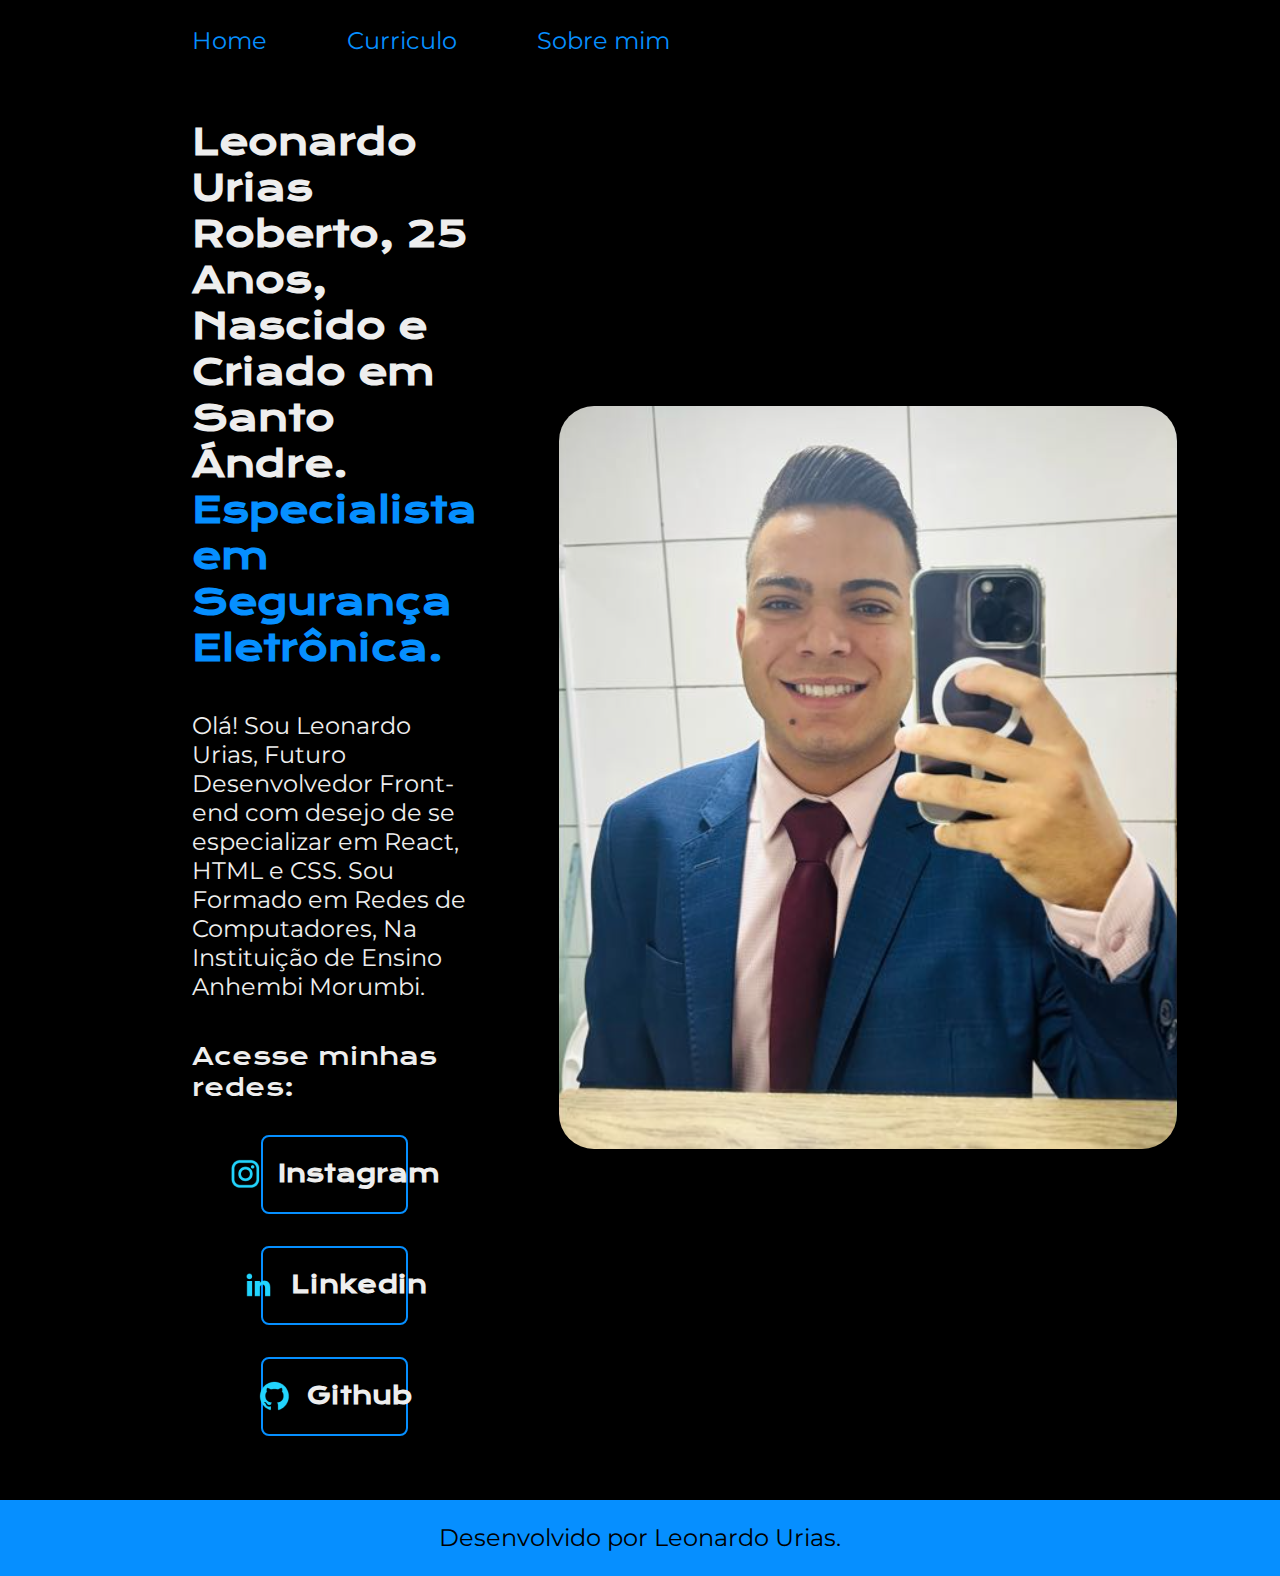
<file: index.html>
<!DOCTYPE html>
<html lang="en">

<head>
  <meta charset="UTF-8">
  <meta name="viewport" content="width=device-width, initial-scale=1.0">
  <title>Portifolio</title>
  <link rel="stylesheet" href="styles/style.css">
</head>

<body>
  <header class="cabecalho">
    <nav class="cabecalho__menu">
      <a class="cabecalho__menu__link" href="index.html">Home</a>
      <a class="cabecalho__menu__link" href="curriculum.html">Curriculo</a>
      <a class="cabecalho__menu__link" href="about.html">Sobre mim</a>
    </nav>
  </header>
  <main class="apresentacao">
    <section class="apresentacao__conteudo">
      <h1 class="apresentacao__conteudo__titulo">Leonardo Urias Roberto, 25 Anos, Nascido e Criado em Santo Ándre. <strong class="titulo-destaque">Especialista em Segurança Eletrônica.</strong></h1>
      <p class="apresentacao__conteudo__texto">Olá! Sou Leonardo Urias, Futuro Desenvolvedor Front-end com desejo de se especializar em React, HTML e CSS. Sou Formado em Redes de Computadores, Na Instituição de Ensino Anhembi Morumbi.</p>
      <div class="apresentacao__links">
        <h2 class="apresentacao__links__subtitulo">Acesse minhas redes:</h2>
        <a class="apresentacao__links__navegacao" href="https://instagram.com/leonardo_urias">
          <img src="assets/instagram.png">
          Instagram
        </a>
        <a class="apresentacao__links__navegacao" href="http://linkedin.com/leonardo urias">
          <img src="assets/linkedin.png">
          Linkedin
        </a>
        <a class="apresentacao__links__navegacao" href="http://github.com/Uriasss">
          <img src="assets/github.png">
          Github
        </a>
      </div>
    </section>
    <img class="imagem" src="assets/Foto Alura.png" alt="foto do Leonardo urias">
  </main>
  <footer>
    <p class="footer">Desenvolvido por Leonardo Urias.</p>
  </footer>
</body>

</html>
</file>
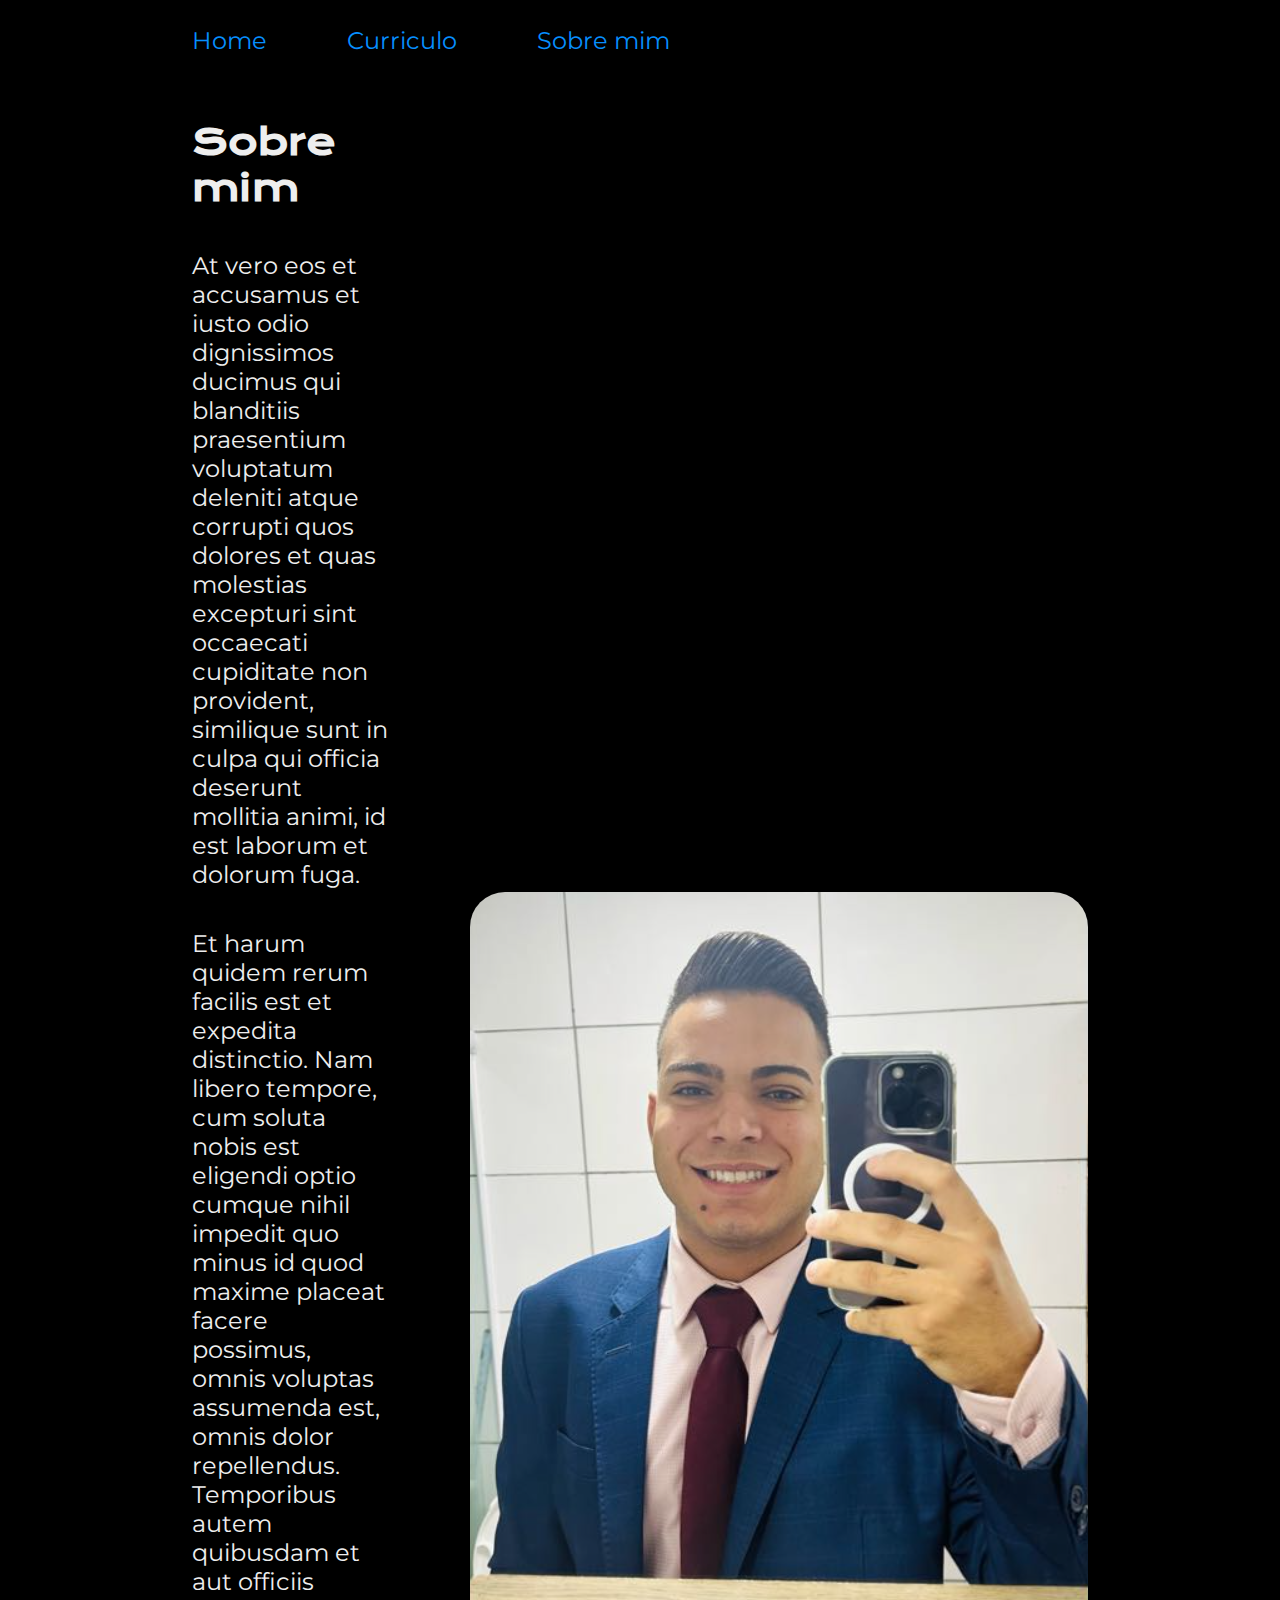
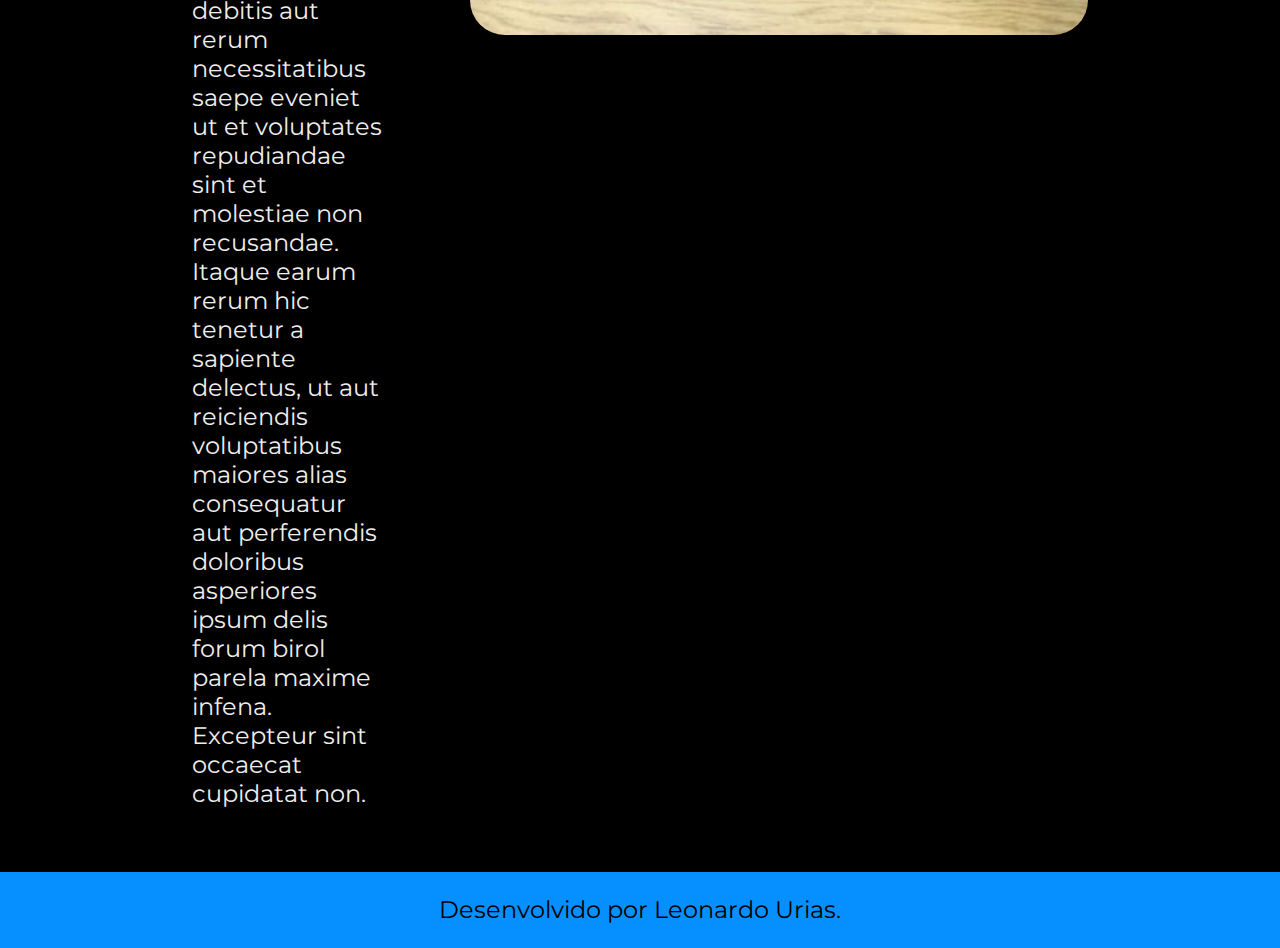
<file: about.html>
<!DOCTYPE html>
<html lang="pt-br">

<head>
  <meta charset="UTF-8">
  <meta name="viewport" content="width=device-width, initial-scale=1.0">
  <title>Sobre mim</title>
  <link rel="stylesheet" href="styles/style.css">
</head>

<body>
  <header class="cabecalho">
    <nav class="cabecalho__menu">
      <a class="cabecalho__menu__link" href="index.html">Home</a>
      <a class="cabecalho__menu__link" href="curriculum.html">Curriculo</a>
      <a class="cabecalho__menu__link" href="about.html">Sobre mim</a>
    </nav>
  </header>

  <main class="apresentacao">
    <section class="apresentacao__conteudo">
      <h1 class="apresentacao__conteudo__titulo">Sobre mim</h1>
      <p class="apresentacao__conteudo__texto">At vero eos et accusamus et iusto odio dignissimos ducimus qui blanditiis praesentium voluptatum deleniti atque corrupti quos dolores et quas molestias excepturi sint occaecati cupiditate non provident, similique sunt in culpa qui officia deserunt mollitia animi, id est laborum et dolorum fuga.</p>
      <p class="apresentacao__conteudo__texto">Et harum quidem rerum facilis est et expedita distinctio. Nam libero tempore, cum soluta nobis est eligendi optio cumque nihil impedit quo minus id quod maxime placeat facere possimus, omnis voluptas assumenda est, omnis dolor repellendus. Temporibus autem quibusdam et aut officiis debitis aut rerum necessitatibus saepe eveniet ut et voluptates repudiandae sint et molestiae non recusandae. Itaque earum rerum hic tenetur a sapiente delectus, ut aut reiciendis voluptatibus maiores alias consequatur aut perferendis doloribus asperiores ipsum delis forum birol parela maxime infena. Excepteur sint occaecat cupidatat non.</p>
    </section>
    <img class="imagem" src="assets/Foto Alura.png" alt="foto do Leonardo">
  </main>

  <footer>
    <p class="footer">Desenvolvido por Leonardo Urias.</p>
  </footer>
</body>

</html>
</file>
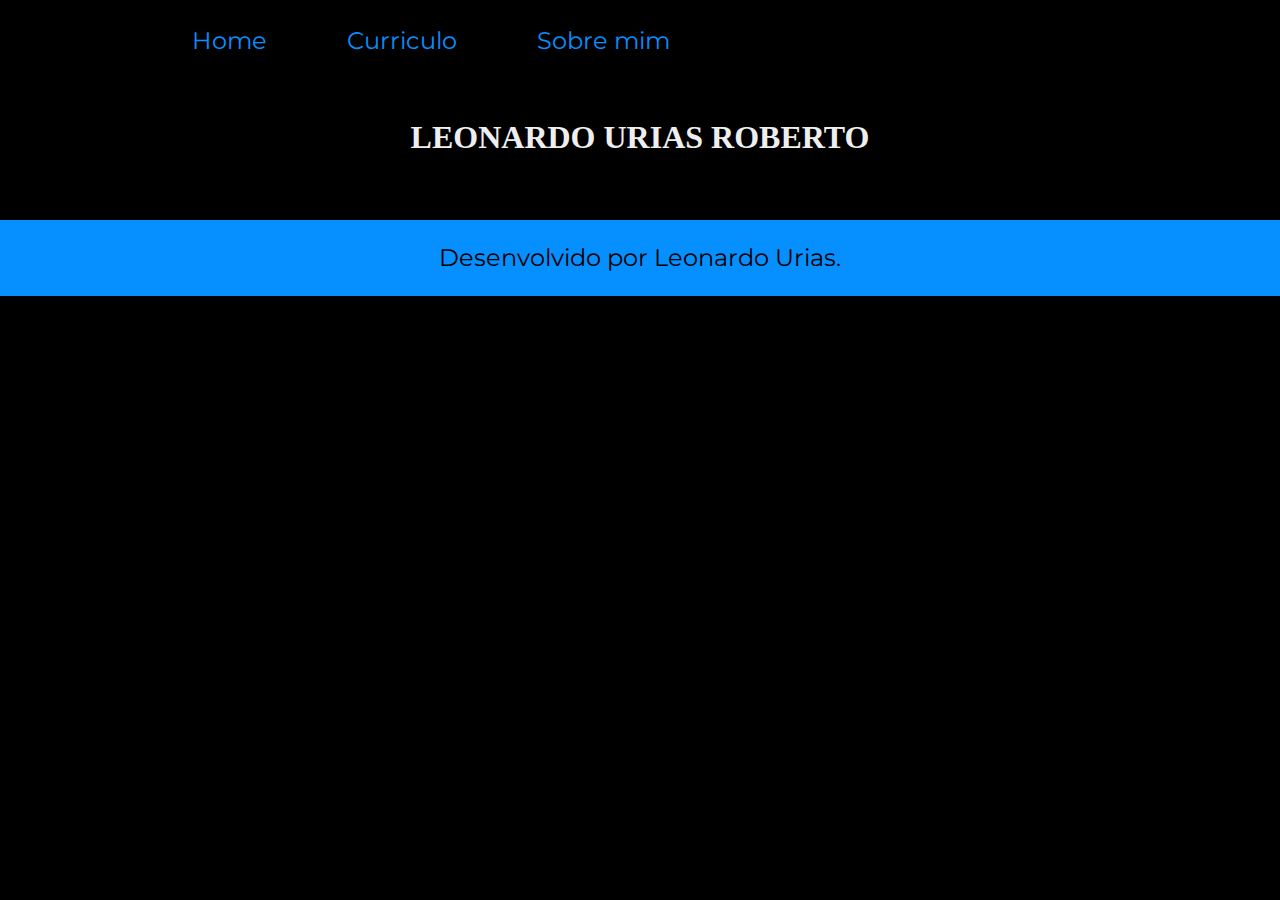
<file: curriculum.html>
<!DOCTYPE html>
<html lang="pt-br">

<head>
  <meta charset="UTF-8">
  <meta name="viewport" content="width=device-width, initial-scale=1.0">
  <title>Curriculo</title>
  <link rel="stylesheet" href="styles/style.css">
</head>

<body>
  <header class="cabecalho">
    <nav class="cabecalho__menu">
      <a class="cabecalho__menu__link" href="index.html">Home</a>
      <a class="cabecalho__menu__link" href="curriculum.html">Curriculo</a>
      <a class="cabecalho__menu__link" href="about.html">Sobre mim</a>
    </nav>
  </header>
  <main>
    <section class="apresentacao__curriculo">
      <h1 class="apresentacao__curriculo__nome">LEONARDO URIAS ROBERTO</h1>
      <p class="apresentacao__curriculo__idade">
      </p>
    </section>
  </main>
  <footer>
    <p class="footer">Desenvolvido por Leonardo Urias.</p>
  </footer>
</body>

</html>
</file>
<file: styles/style.css>
@import url("https://fonts.googleapis.com/css2?family=Krona+One&family=Montserrat:ital,wght@0,600;1,600&display=swap");

:root {
  --cor-primaria: #000000;
  --cor-secundaria: #eeeeee;
  --cor-terciaria: #068fff;
  --cor-hover: #4e4feb;

  --font-primaria: "Krona one", sans-serif;
  --font-secundaria: "montserrat", sans-serif;
}

* {
  margin: 0;
  padding: 0;
}
body {
  box-sizing: border-box;
  background-color: var(--cor-primaria);
  color: var(--cor-secundaria);
}
.cabecalho {
  padding: 2% 0 0 15%;
}
.cabecalho__menu {
  display: flex;
  gap: 80px;
}
.cabecalho__menu__link {
  font-family: var(--font-secundaria);
  font-size: 1.5rem;
  font-weight: 600px;
  color: var(--cor-terciaria);
  text-decoration: none;
}
.titulo-destaque {
  color: var(--cor-terciaria);
}
.apresentacao {
  padding: 5% 15%;
  display: flex;
  align-items: center;
  justify-content: space-between;
  gap: 82px;
}
.apresentacao__conteudo {
  width: 50%;
  display: flex;
  flex-direction: column;
  gap: 40px;
}

.apresentacao__conteudo__titulo {
  font-size: 2.25rem;
  font-family: var(--font-primaria);
}
.apresentacao__conteudo__texto {
  font-size: 1.5rem;
  font-family: var(--font-secundaria);
}
.apresentacao__links {
  display: flex;
  flex-direction: column;
  align-items: center;
  justify-content: space-between;
  gap: 32px;
}
.apresentacao__links__subtitulo {
  font-family: var(--font-primaria);
  font-weight: 400;
  font-size: 1.5rem;
}

.apresentacao__links__navegacao {
  display: flex;
  justify-content: center;
  gap: 16px;
  width: 50%;
  text-align: center;
  border-radius: 8px;
  border: 2px solid var(--cor-terciaria);
  font-size: 1.5rem;
  font-weight: 600;
  padding: 21.5px 0;
  text-decoration: none;
  color: var(--cor-secundaria);
  font-family: var(--font-primaria);
}
.imagem {
  width: 75%;
  border-radius: 35px;
}
.apresentacao__links__link:hover {
  background-color: var(--cor-hover);
}

.footer {
  background-color: var(--cor-terciaria);
  text-align: center;
  color: var(--cor-primaria);
  padding: 23.64px;
  font-family: var(--font-secundaria);
  font-size: 1.5rem;
}
.apresentacao__curriculo__nome {
  text-align: center;
  padding: 5%;
}
.apresentacao__curriculo__idade {
  text-align: center;
  line-height: 200%;
}
@media (max-width: 1200px) {
  .cabecalho {
    padding: 10%;
  }

  .cabecalho__menu {
    justify-content: center;
  }

  .apresentacao {
    flex-direction: column-reverse;
    padding: 5%;
  }

  .apresentacao__conteudo {
    width: auto;
  }
}
</file>
